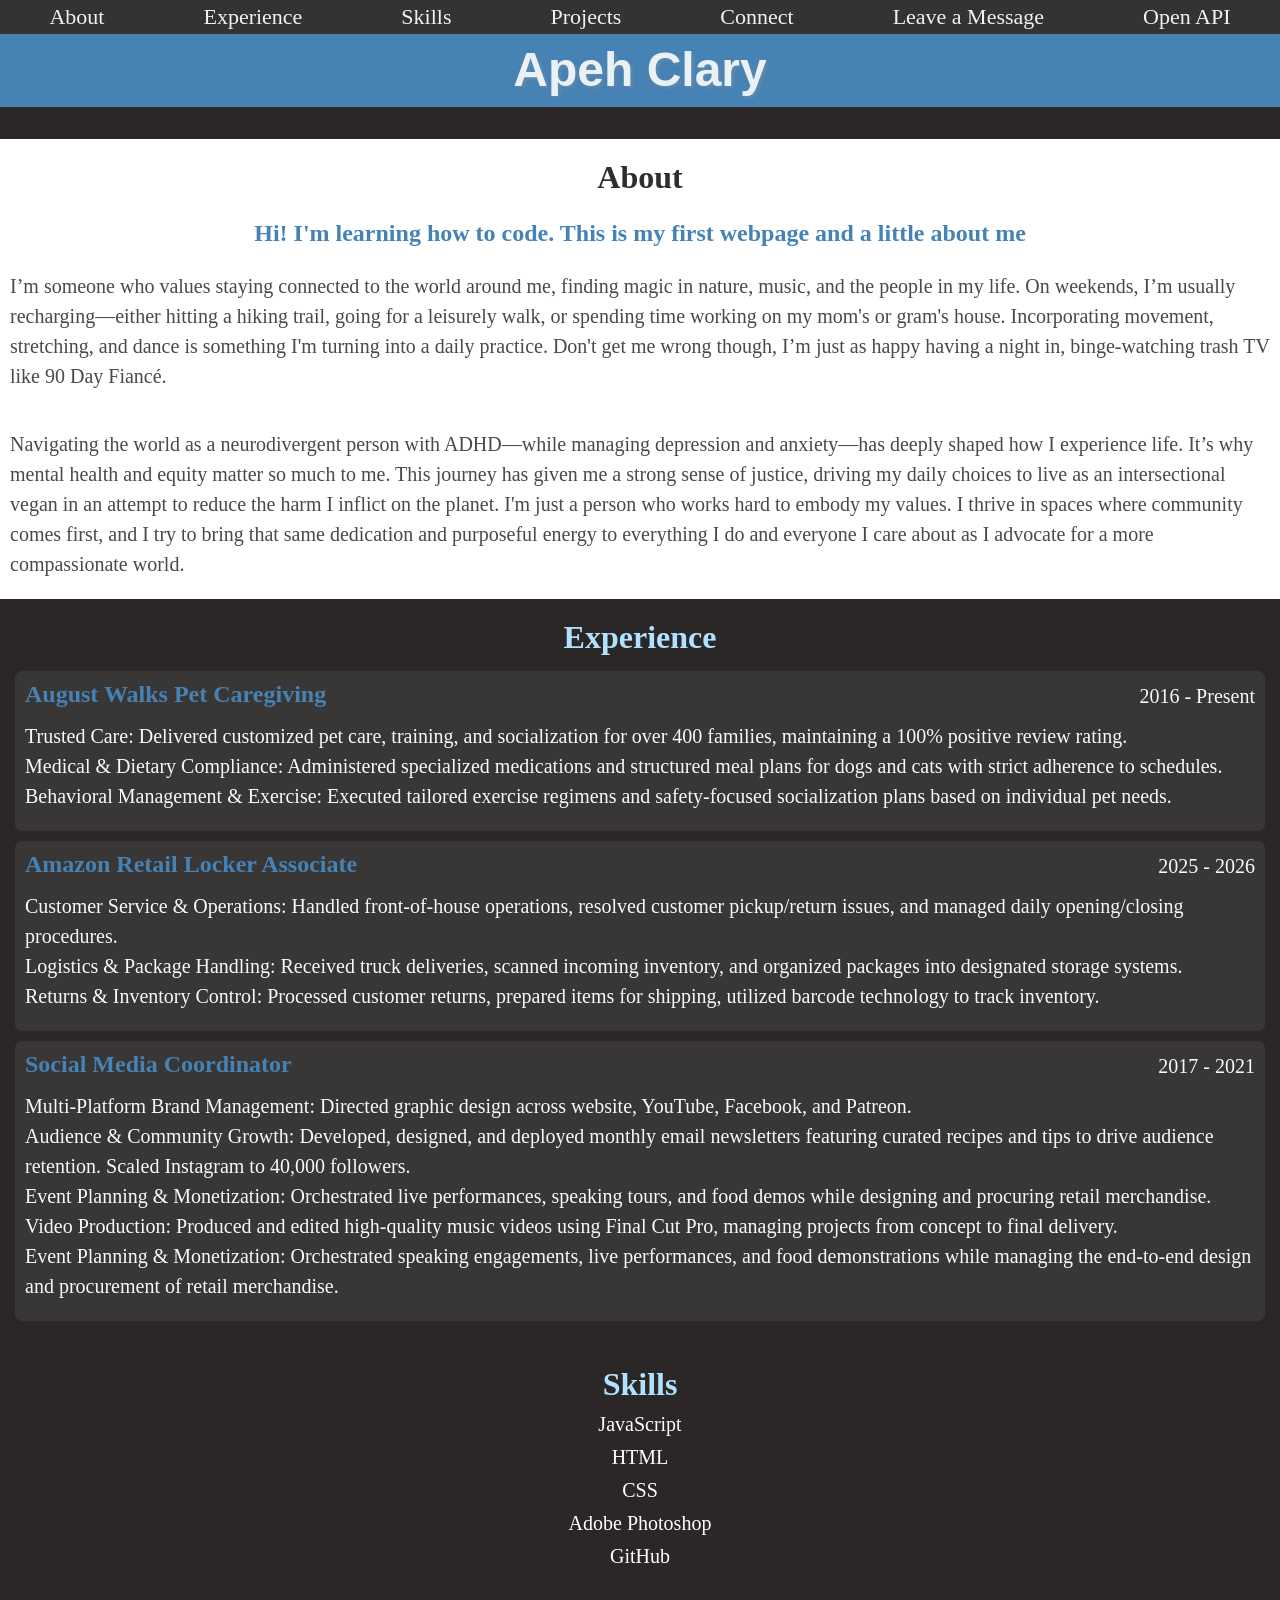
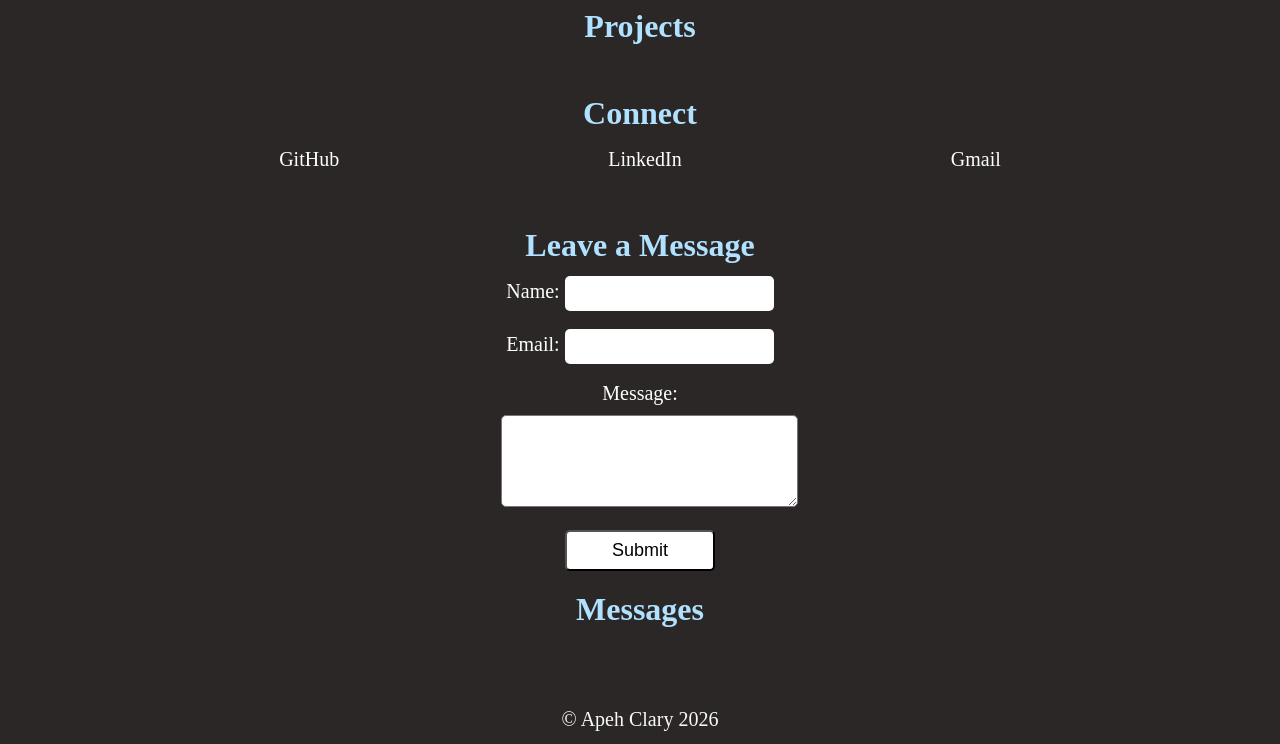
<file: index.html>
<!doctype html>
<html lang="en">
  <head>
    <meta charset="UTF-8" />
    <meta name="description" content="Portfolio profile information" />
    <meta name="keywords" content="Apeh Clary, HTML, CSS, Javascript" />
    <meta name="author" content="Apeh Clary" />
    <meta name="viewport" content="width=device-width, initial-scale=1.0" />

    <title>Apeh Clary's Profile</title>
    <link href="css/index.css" rel="stylesheet" />
  </head>

  <body>
    <div id="Navbar" class="topnav">
      <a href="#About">About</a>
      <a href="#Experience">Experience</a>
      <a href="#Skills">Skills</a>
      <a href="#Projects">Projects</a>
      <a href="#Connect">Connect</a>
      <a href="#leave_message">Leave a Message</a>
      <a href="openapi.html">Open API</a>
    </div>

    <h1 id="Name" class="Name">Apeh Clary</h1>
    <main>
      <section id="About">
        <h2>About</h2>
        <h3>Hi! I'm learning how to code. This is my first webpage and a little about me</h3>
        <p>
          I’m someone who values staying connected to the world around me, finding magic in nature,
          music, and the people in my life. On weekends, I’m usually recharging—either hitting a
          hiking trail, going for a leisurely walk, or spending time working on my mom's or gram's
          house. Incorporating movement, stretching, and dance is something I'm turning into a daily
          practice. Don't get me wrong though, I’m just as happy having a night in, binge-watching
          trash TV like 90 Day Fiancé.</p>
          <br />
        </p>
        <p>
          Navigating the world as a neurodivergent person with ADHD—while managing depression and
          anxiety—has deeply shaped how I experience life. It’s why mental health and equity matter
          so much to me. This journey has given me a strong sense of justice, driving my daily
          choices to live as an intersectional vegan in an attempt to reduce the harm I inflict on
          the planet. I'm just a person who works hard to embody my values. I thrive in spaces where
          community comes first, and I try to bring that same dedication and purposeful energy to
          everything I do and everyone I care about as I advocate for a more compassionate world.
        </p>
      </section>

      <section id="Experience">
        <h2>Experience</h2>
        <div class="jobs">
          <!-- job 1 -->
          <div class="job">
            <h3 class="item">August Walks Pet Caregiving</h3>
            <p class="item">2016 - Present</p>
            <p class="item full">
              Trusted Care: Delivered customized pet care, training, and socialization for over 400
              families, maintaining a 100% positive review rating.
              <br />
              Medical & Dietary Compliance: Administered specialized medications and structured meal
              plans for dogs and cats with strict adherence to schedules.
              <br />
              Behavioral Management & Exercise: Executed tailored exercise regimens and
              safety-focused socialization plans based on individual pet needs.
            </p>
          </div>
          <!-- job 2 -->
          <div class="job">
            <h3 class="item">Amazon Retail Locker Associate</h3>
            <p class="item">2025 - 2026</p>
            <p class="item full">
              Customer Service & Operations: Handled front-of-house operations, resolved customer
              pickup/return issues, and managed daily opening/closing procedures.
              <br />
              Logistics & Package Handling: Received truck deliveries, scanned incoming inventory,
              and organized packages into designated storage systems.
              <br />
              Returns & Inventory Control: Processed customer returns, prepared items for shipping,
              utilized barcode technology to track inventory.
            </p>
          </div>
          <!-- job 3 -->
          <div class="job">
            <h3 class="item">Social Media Coordinator</h3>
            <p class="item">2017 - 2021</p>
            <p class="item full">
              Multi-Platform Brand Management: Directed graphic design across website, YouTube,
              Facebook, and Patreon.
              <br />
              Audience & Community Growth: Developed, designed, and deployed monthly email
              newsletters featuring curated recipes and tips to drive audience retention. Scaled
              Instagram to 40,000 followers.
              <br />
              Event Planning & Monetization: Orchestrated live performances, speaking tours, and
              food demos while designing and procuring retail merchandise.
              <br />
              Video Production: Produced and edited high-quality music videos using Final Cut Pro,
              managing projects from concept to final delivery.
              <br />
              Event Planning & Monetization: Orchestrated speaking engagements, live performances,
              and food demonstrations while managing the end-to-end design and procurement of retail
              merchandise.
            </p>
          </div>
        </div>
      </section>

      <section id="Skills">
        <h2>Skills</h2>
        <ul></ul>
      </section>

      <section id="Projects">
        <h2>Projects</h2>
        <ul></ul>
      </section>

      <section id="Connect">
        <h2>Connect</h2>
        <ul>
          <li><a href="https://github.com/aallenCR808" target="_blank">GitHub</a></li>
          <li><a href="https://www.linkedin.com/in/apehclary" target="_blank">LinkedIn</a></li>
          <li><a href="mailto:apehclary@gmail.com">Gmail</a></li>
        </ul>
      </section>
    </main>

    <!-- FORM -->
    <section id="leave_message">
      <h2>Leave a Message</h2>

      <form name="leave_message">
        <label>
          Name:
          <input name="usersName" type="text" required />
        </label>
        <br />

        <label>
          Email:
          <input name="usersEmail" type="email" required />
        </label>
        <br />

        <label>
          Message:
          <textarea name="usersMessage" required></textarea>
        </label>
        <br />

        <!-- Subtmit Button -->
        <button id="submit">Submit</button>
      </form>
    </section>

    <section id="messages">
      <h2>Messages</h2>
      <ul></ul>
    </section>

    <script src="js/index.js"></script>
    <script src="js/openapi.js"></script>
  </body>
</html>
</file>
<file: css/index.css>
html {
  scroll-behavior: smooth;
  scroll-padding-top: 30px;
  /* to offset matching the header */
}

#Navbar {
  position: fixed;
  top: 0;
  left: 0;
  width: 100%;
  z-index: 1000; /* puts in foreground so the background doesn't change it */
  display: flex;
  justify-content: space-around;
  list-style-type: none;
  margin: 0px;
  padding: 0px;
}

.topnav {
  background-color: #333;
  overflow: hidden;
}

/* Style the links inside the navigation bar */
.topnav a {
  float: left;
  color: #f2f2f2;
  text-align: center;
  padding: 4px 16px;
  text-decoration: none;
  font-size: 22px;
}
/* Change the color of links on hover */
.topnav a:hover {
  background-color: #b0e2ff;
  /* background-color: #ddd; */
  color: black;
}

.Name {
  font-family: "Segoe UI", Tahoma, Geneva, Verdana, sans-serif;
  text-shadow: 2px 2px 4px rgba(168, 158, 158, 0.3);
}
body {
  /* display: flex;
  flex-direction: column;
  align-items: center; */
  /* set margin: 0; can add default font-size. will affect everything on the page */
  /* background-color: rgb(186, 226, 231); */
  /* background-color: rgb(245, 169, 184); */
  /* background-color:  #348dc9; */
  /* background-color: #f2f2f2; */
  /* background-color: rgb(43, 39, 39); */
  text-align: center;
  background-color: rgb(43, 39, 39);
  margin: 0;
}
/* section {
  /* border: 10px solid pink; */
/* block is y axis up and down. inline is x axis left and right
} */
/* main {
  margin: 25px 25px;
} */
h1 {
  color: #eaf1f5;
  background: steelblue;
  font-size: 48px;
  padding: 10px;
  /* border: 10px solid pink; */
  text-align: center;
}
h2 {
  color: #b0e2ff;
  font-weight: 18px;
  font-size: 32px;
  margin: 10px;
}
h3 {
  color: steelblue;
  font-size: 24px;
}
p {
  color: #f9f9f9;
  font-size: 20px;
  font-weight: 100;
  margin: 10px 0 10px 0px;
  line-height: 1.5;
}
/* =========
Layout suggested to separate areas for readabillity 
========== */

#About {
  background-color: #ffffff;
  padding: 10px 10px;
  /* width: 500px;
    margin: 100px auto;
    text-align: center; */
}
#About p {
  color: #4c4848;
  text-align: left;
}
#About h2 {
  color: rgba(0, 0, 0, 0.819);
}
#Experience {
  /* background-color: #000000; */
  color: #ffffff;
  text-align: center;
  padding: 10px 10px 20px 10px;
}
.jobs {
  text-align-last: left;
  /* border: solid blue 5px; */
  display: flex;
  flex-flow: column wrap;
  justify-content: space-evenly;
}
.job {
  display: flex;
  flex-wrap: wrap;
  justify-content: space-between;
  /* border: 2px solid red; */
  background-color: rgba(65, 62, 62, 0.661);
  border-radius: 7px;
  margin: 5px;
  padding: 10px;
  text-align: left;
}
.item {
  /* border: solid yellow 2px; */
  margin: 0px;
}

.full {
  flex: 1 1 100%;
  padding-block: 10px;
}

#Skills {
  /* background-color: #000000; */
  color: #ffffff;
  padding: 10px 10px 20px 10px;
}
#Skills ul {
  list-style: none;
  padding: 0;
  margin: 0;
  font-size: 20px;
  display: flex;
  flex-direction: column;
  list-style: none;
  align-items: center;
  gap: 10px;
}
.columns {
  /* parent element, direct children become columns  */
  display: flex;
}
.column {
  /* border: 2px solid red; */
  margin: 10px;
  background-color: rgba(65, 62, 62, 0.661);
}
#Projects {
  /* background-color: #000000; */
  color: #ffffff;
  text-align: center;
  padding: 10px 10px 20px 10px;
}
#Projects ul {
  list-style: none;
  padding: 0;
  margin: 0;
  font-size: 20px;
  display: flex;
  flex-direction: column;
  align-items: center;
  gap: 10px;
}
#Connect {
  /* background-color: #000000; */
  color: #ffffff;
  text-align: center;
  padding: 10px 10px 20px 10px;
}
#Connect ul {
  display: flex;
  justify-content: space-evenly;
  list-style-type: none;
  padding-left: 0;
  margin-left: 0;
}
li a {
  text-decoration: none;
  font-size: 20px;
  color: white;
}
#Connect a:hover {
  background-color: #b0e2ff;
  /* background-color: #ddd; */
  color: black;
}

#leave_message {
  padding: 10px 10px;
  color: #ffffff;
}
#leave_message form {
  display: flex;
  flex-direction: column;
  align-items: center;
  margin-top: 12px;
}
#leave_message form label {
  font-size: 20px;
}
/* leave a message form */
#leave_message input {
  padding: 10px 20px;
  border: 1px;
  border-radius: 5px;
}
#leave_message form textarea {
  margin-top: 10px;
  padding: 10px 10px 50px;
  border-radius: 5px;
  width: 99%;
  height: 100%;
}
#leave_message button {
  padding: 8px 30px;
  background: rgb(255, 255, 255);
  color: black;
  font-size: 18px;
  cursor: pointer;
  width: 150px;
  align-self: center;
  border-radius: 5px;
}
#messages {
  padding-top: 0px;
  padding-bottom: 50px;
}
#messages ul li {
  list-style: none;
  display: flex;
  justify-content: space-evenly;
  margin: 20px 0px;
  padding: 10px 10px;
  border-radius: 15px;
  color: #ffffff;
  font-size: 20px;
}
#messages button {
  font-size: 18px;
  border-radius: 5px;
  font-family: "Times New Roman", Times, serif;
  cursor: pointer;
}
footer {
  color: #f2f2f2;
}
</file>
